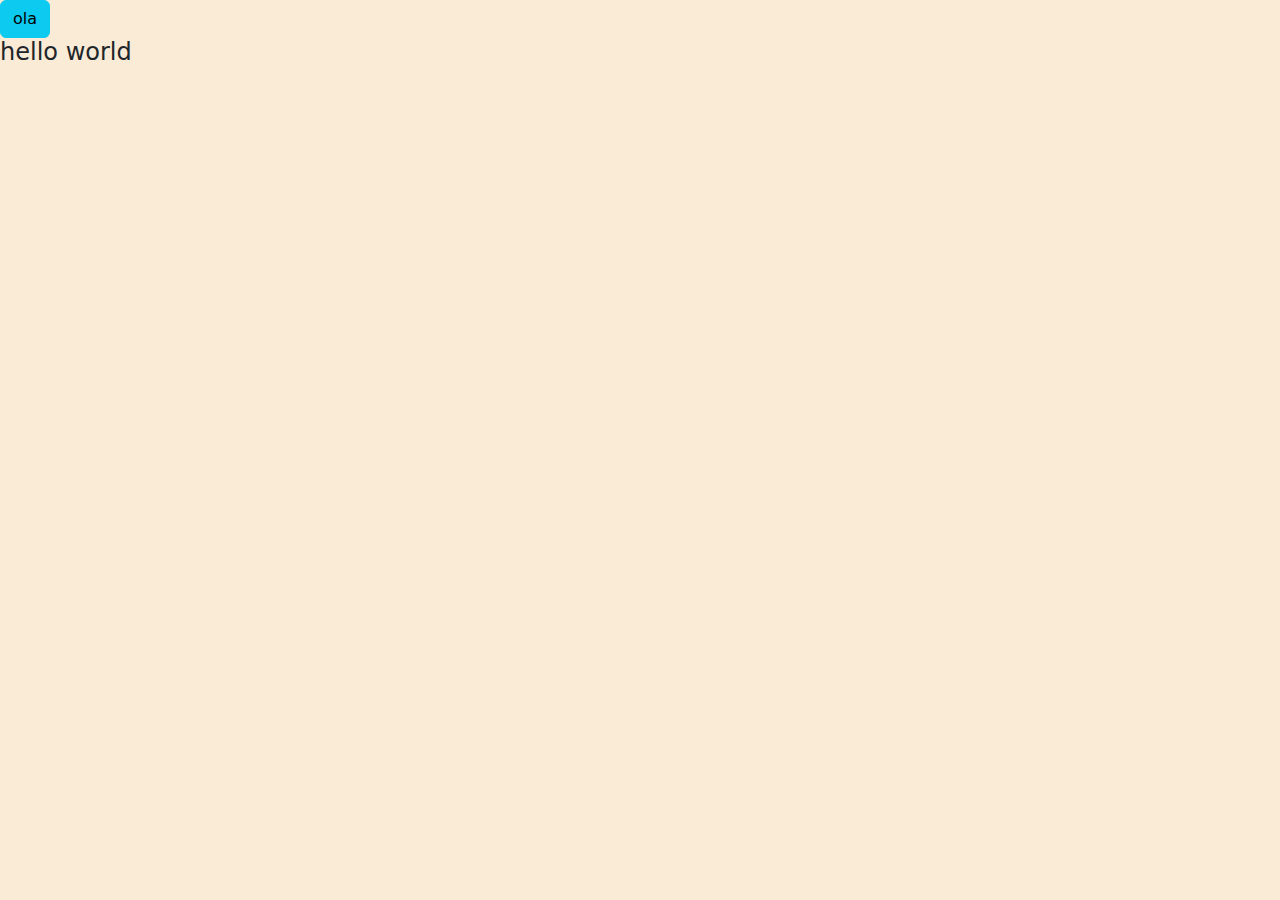
<file: WEBs/index.html>
<!DOCTYPE html>
<html lang="en">
<head>
    <meta charset="UTF-8">
    <meta name="viewport" content="width=device-width, initial-scale=1.0">
    <title>Document</title>

    <link rel="stylesheet" href="assets/bootstrap/bootstrap.css">


    <link rel="stylesheet" href="css/style.css"> <!-- Sempre em ultimo! -->
    
    <script src = "js/script.js" defer></script> <!-- Defer: O script é baixado em paralelo com o HTML, mas só é executado depois que o HTML tiver sido completamente lido e processado. -->
    <script src = "js/exercicios.js" defer></script>
</head>
<body>
    <button class="btn btn-info">ola</button>
    <h4>hello world</h4>


</body>
</html>
</file>
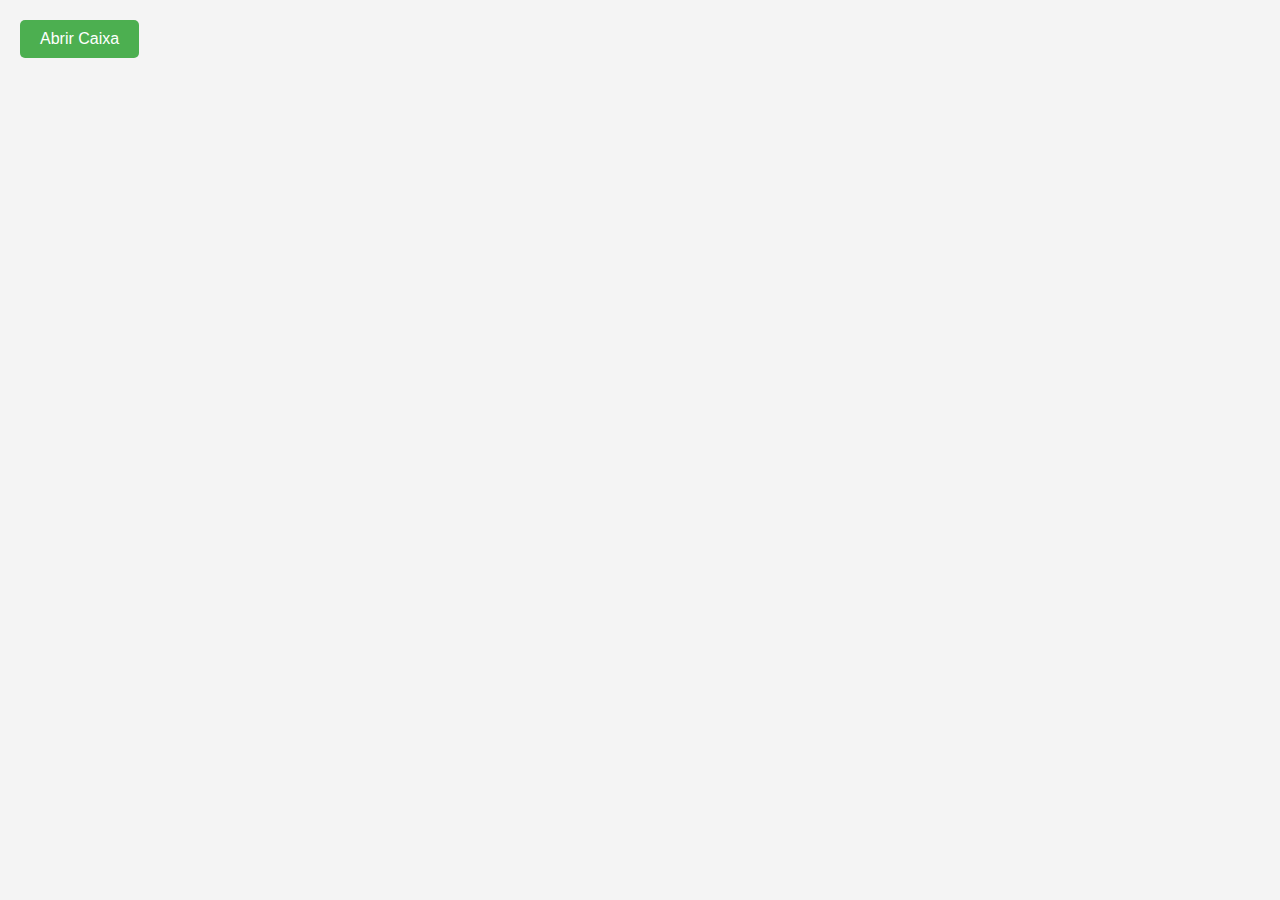
<file: WEBc/ProjetoIndividual1/teste/index.html>
<!DOCTYPE html>
<html lang="pt-br">
<head>
    <meta charset="UTF-8">
    <meta name="viewport" content="width=device-width, initial-scale=1.0">
    <title>Botão Abrir/Fechar Caixa</title>
    <link rel="stylesheet" href="styles.css">
</head>
<body>
    <!-- Checkbox oculto para controlar a exibição da caixa -->
    <input type="checkbox" id="toggle" class="toggle" hidden>

    <!-- Botão para abrir a caixa -->
    <label for="toggle" id="abrirBox" class="button">Abrir Caixa</label>

    <!-- Caixa que será mostrada/ocultada -->
    <div class="box">
        <label for="toggle" id="fecharBox" class="button">Fechar Caixa</label>
        <p>Conteúdo dentro da caixa!</p>
    </div>
</body>
</html>
</file>
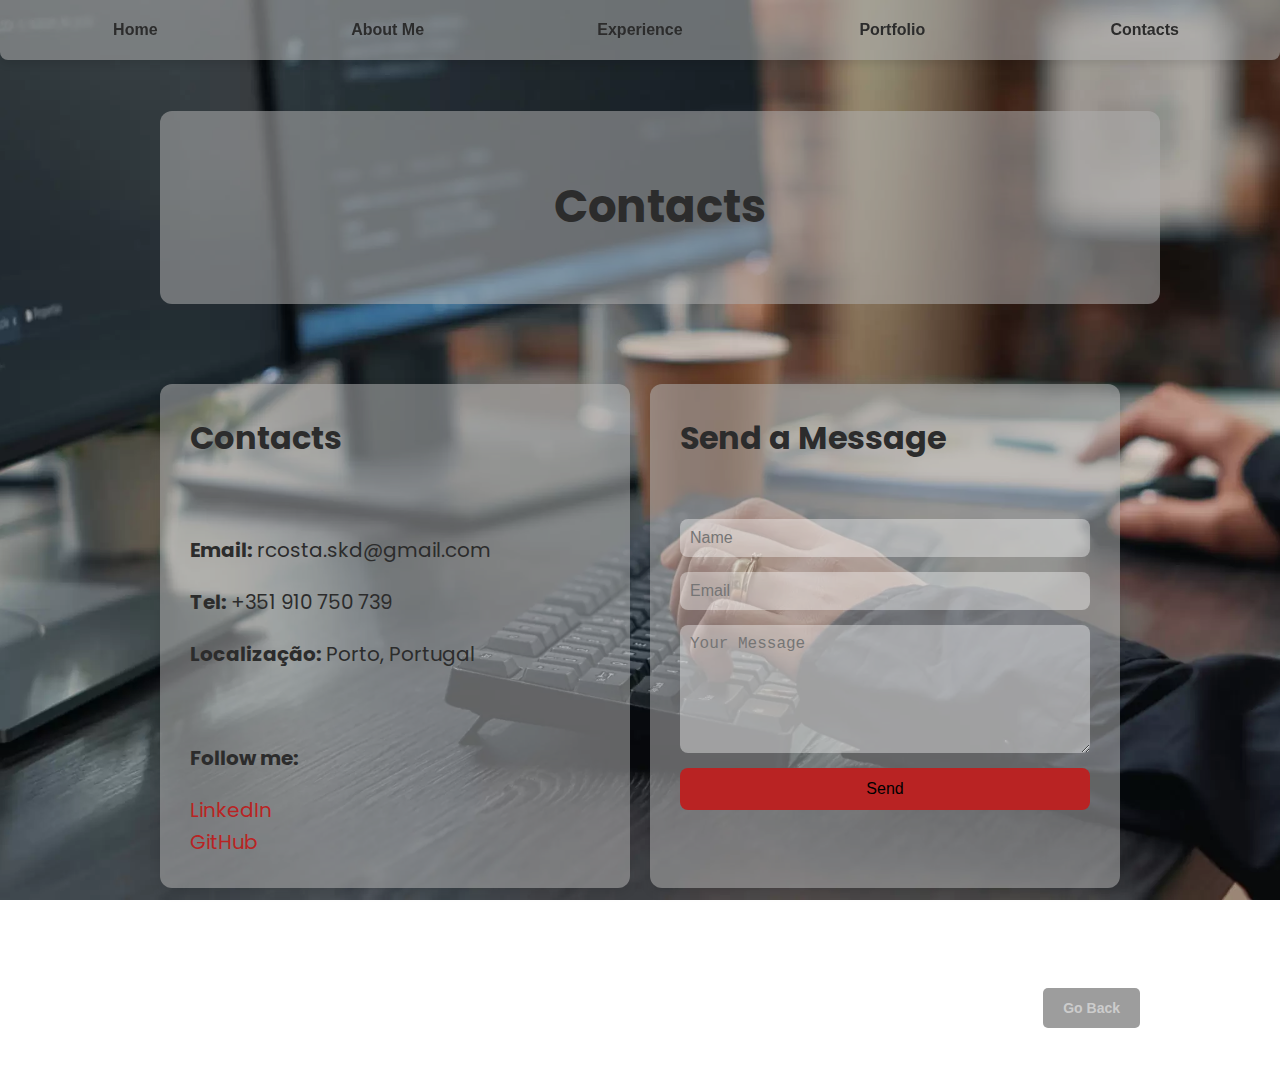
<file: WEBc/fichapratica03/contacts.html>
<!DOCTYPE html>
<html lang="en">
<head>
    <meta charset="UTF-8">
    <meta name="viewport" content="width=device-width, initial-scale=1.0">
    <meta name="author" content="rafaefer">
    <meta name="description" content="Separador Contacts">
    <meta name="keywords" content="HTML, CSS, JavaScript, JS, auto-biografia, desenvolvedor">
    <title>Contacts</title>
    <link rel="stylesheet" href="base.css">
    <link rel="stylesheet" href="buttons.css">
    <link rel="stylesheet" href="content.css">
    <link rel="stylesheet" href="layout.css">
    <link rel="stylesheet" href="navbar.css">
    <link rel="stylesheet" href="portfolio.css">
    <link rel="stylesheet" href="skills.css">
    <link rel="stylesheet" href="contact.css">
    <link rel="preconnect" href="https://fonts.googleapis.com">
    <link rel="preconnect" href="https://fonts.gstatic.com" crossorigin>
    <link href="https://fonts.googleapis.com/css2?family=Bungee+Tint&display=swap" rel="stylesheet">
    <link href="https://fonts.googleapis.com/css2?family=Poppins:wght@400;700&display=swap" rel="stylesheet">
    <link href="https://cdn.jsdelivr.net/npm/bootstrap@5.3.5/dist/css/bootstrap.min.css" rel="stylesheet" integrity="sha384-SgOJa3DmI69IUzQ2PVdRZhwQ+dy64/BUtbMJw1MZ8t5HZApcHrRKUc4W0kG879m7" crossorigin="anonymous">
</head>
<body>
    <script src="https://cdn.jsdelivr.net/npm/bootstrap@5.3.5/dist/js/bootstrap.bundle.min.js" integrity="sha384-k6d4wzSIapyDyv1kpU366/PK5hCdSbCRGRCMv+eplOQJWyd1fbcAu9OCUj5zNLiq" crossorigin="anonymous"></script>
    <div class="menu-box">
        <a href="home.html"><button>Home</button></a>
        <a href="#about-me"><button>About Me</button></a>
        <button>Experience</button>
        <button>Portfolio</button>
        <a href="contacts.html"><button>Contacts</button></a>
      </div>
    
      <div class="contact-container">
        <div class="contact-title-box">
          <h2>Contacts</h2>
        </div>
      
        <section class="contact-section">
          <!-- Caixa com os contactos -->
          <div class="contact-info-box">
            <h2>Contacts</h2>
            <p>&nbsp;</p>
            <p><strong>Email:</strong> rcosta.skd@gmail.com</p>
            <p><strong>Tel:</strong> +351 910 750 739</p>
            <p><strong>Localização:</strong> Porto, Portugal</p>
            <p>&nbsp;</p>
            <p><strong>Follow me:</strong></p>
            <ul>
              <li><a href="https://www.linkedin.com/in/rafaelskd/" target="_blank">LinkedIn</a></li>
              <li><a href="https://github.com/RafaelSKD" target="_blank">GitHub</a></li>
            </ul>
          </div>
      
          <!-- Caixa com o formulário -->
          <div class="contact-form-box">
            <h2>Send a Message</h2>
            <p>&nbsp;</p>
            <form>
              <input type="text" name="nome" placeholder="Name" required />
              <input type="email" name="email" placeholder="Email" required />
              <textarea name="mensagem" placeholder="Your Message" rows="6" required></textarea>
              <button type="submit">Send</button>
            </form>
          </div>
        </section>
      </div>
      <div class="go-back-container">
        <a href="home.html">
          <button class="go-back">Go Back</button>
        </a>
      </div>
</body>
</html>
</file>
<file: WEBs/css/style.css>
body{
    background-color: antiquewhite;
}
</file>
<file: WEBc/ProjetoIndividual1/teste/styles.css>
/* Estilo básico para a página */
body {
    font-family: Arial, sans-serif;
    margin: 0;
    padding: 20px;
    background-color: #f4f4f4;
}

/* Estilo do botão */
.button {
    padding: 10px 20px;
    font-size: 16px;
    cursor: pointer;
    border: none;
    background-color: #4CAF50;
    color: white;
    border-radius: 5px;
    margin-bottom: 10px;
    display: inline-block;
}

/* Estilo do botão de fechar */
#fecharBox {
    background-color: #f44336;
}

/* Caixa oculta inicialmente */
.box {
    display: none;
    padding: 20px;
    background-color: #fff;
    border: 1px solid #ccc;
    border-radius: 5px;
    box-shadow: 0px 4px 6px rgba(0, 0, 0, 0.1);
    margin-top: 20px;
    width: 300px;
}

/* Mostrar a caixa quando o checkbox estiver marcado */
.toggle:checked + .button + .box {
    display: block;
}
</file>
<file: WEBc/fichapratica03/base.css>
body {
    margin: 0;
    padding: 0;
    background-image: url('fundo.webp');
    background-size: cover;
    background-position: center;
    background-repeat: no-repeat;
    background-attachment: fixed;
    font-family: 'Poppins', sans-serif;
  }
</file>
<file: WEBc/fichapratica03/buttons.css>
.with-button .see-more,
.portfolio-side-box .see-more {
    margin-top: 40px;
    align-self: flex-end !important;
    background-color: #4d4d4d8c;
    color: #cccccc;
    border: none;
    padding: 12px 20px;
    border-radius: 5px;
    font-size: 14px;
    cursor: pointer;
    transition: background 0.3s;
    font-weight: bold;
}


.with-button .see-more:hover,
.portfolio-side-box .see-more:hover {
    background-color: #4d4d4d8c;
    color: #cccccc;
}
 
.see-more {
    align-self: flex-end !important; /* Alinha o botão especificamente à direita */
}

.go-back-container a button {
    background-color: #4d4d4d8c;
    color: #cccccc;
    border: none;
    padding: 12px 20px;
    border-radius: 5px;
    font-size: 14px;
    font-weight: bold;
    cursor: pointer;
    transition: background 0.3s;
}

.go-back-container a button:hover {
    background-color: #4d4d4d8c;
    color: #cccccc;
}
</file>
<file: WEBc/fichapratica03/content.css>
.content-box h2 {
    margin-top: 0;
    font-size: 45px;
    font-weight: bold;
  }
  
  .content-box p {
    font-size: 16px;
    line-height: 1.6;
    font-weight: bold;
  }

  .portfolio-title-box h2 {
    font-size: 45px;
    font-weight: bold;
  }
  
  .content-box {
    width: 1000px;
    min-height: 200px;
    color: #2c2c2c;
    margin-bottom: 100px !important;
    padding: 40px 40px 100px 40px;
  }

  .content-box.with-button {
    display: flex;
    flex-direction: column;
  }
  
  .content-box .container {
    margin-bottom: 50px !important;
    text-align: left;  /* Alinha o texto dentro da caixa à esquerda */
    padding: 20px;     /* Adiciona um pequeno espaço nas laterais, se necessário */
}

/* Mantendo os títulos centralizados */
.content-box h2 {
  text-align: center; /* Mantém os títulos centralizados */
}
</file>
<file: WEBc/fichapratica03/layout.css>
main {
    padding-top: 100px;
    display: flex;
    flex-direction: column;
    align-items: center;
  }

  #about-me {
    scroll-margin-top: 111px;
  }
</file>
<file: WEBc/fichapratica03/navbar.css>
.menu-box {
    width: 100%;
    max-width: 1350px;
    height: 60px;
    background-color: #afafaf8c;
    position: fixed;
    top: 0;
    left: 50%;
    transform: translateX(-50%);
    display: flex;
    justify-content: space-evenly;
    align-items: center;
    border-radius: 0 0 8px 8px;
    z-index: 1000;
    box-shadow: 0 4px 8px rgba(0, 0, 0, 0.1);
  }
  
  .menu-box button {
    width: 234px;
    height: 40px;
    background-color: #afafaf00;
    color: #2c2c2c;
    font-weight: bold;
    border: none;
    border-radius: 5px;
    font-size: 16px;
    cursor: pointer;
    transition: background 0.3s;
  }
  
  .menu-box button:hover {
    background-color: #afafaf8c;
  }
</file>
<file: WEBc/fichapratica03/portfolio.css>
.image-column {
    display: flex;
    flex-direction: column;
    gap: 30px;
    border-radius: 12px;
  }
  
  .image-column img {
    display: flex;
    justify-content: center; /* Alinha horizontalmente no centro */
    align-items: center; /* Alinha verticalmente no centro */
    display: flex;
    width: 600px;
    height: 500px;
    object-fit: contain;
    border-radius: 8px;
    background-color: #afafaf00;
    box-shadow: 0 4px 8px rgba(0, 0, 0, 0);
    border-radius: 12px;
  }
  
  .portfolio-side-box {
    font-size: 45px;
    width: 400px;
    height: 999px;
    color: #cccccc00;
    padding: 30px;
    display: flex;
    flex-direction: column;
    justify-content: space-between;
    position: relative;
    border-radius: 12px;
    align-items: end;
  }
  
  .portfolio-side-box p {
    font-size: 16px;
    line-height: 1.6;
    border-radius: 12px;
  }
  
  .content-box,
  .portfolio-title-box {
    box-shadow: 0 4px 12px rgba(0, 0, 0, 0);
    border-radius: 12px;
    background-color: #afafaf8c;
    margin-bottom: 50px !important;
    margin-top: 35px;
    align-items: center;  /* Alinha o conteúdo verticalmente */
    justify-content: center; /* Alinha o conteúdo horizontalmente */
    text-align: center; /* Garante que o texto dentro do h2 também está centrado */
  }
  
  .portfolio-title-box {
    width: 1000px;
    height: 150px;
    color: #2c2c2c;
    margin-bottom: 100px;
    padding: 40px;
    display: flex !important;
    align-items: center !important;
    justify-content: center !important;
  }
  
  .portfolio-section {
    display: flex;
    gap: 10px;
    width: 1000px;
    margin-bottom: 200px;
    border-radius: 12px;
  }
</file>
<file: WEBc/fichapratica03/skills.css>
.skills-box {
    width: 1000px;
    min-height: 200px;
    color: #2c2c2c;
    background-color: #afafaf8c;
    margin-bottom: 100px;
    padding: 40px 40px 100px 40px;
    align-items: center;
    border-radius: 12px;
    margin-bottom: 50px;
  }

  .skills-box.with-button {
    display: flex;
    flex-direction: column;
  }

  .skill-bar {
    margin: 10px 0;
    width: 100%
  }
  
  .skill-bar span {
    font-weight: 600;
    display: block;
    margin-bottom: 5px;
  }

  .bar {
    background-color: #4d4d4d8c;
    border-radius: 8px;
    height: 20px;
    overflow: hidden;
  }
  
  .progress {
    height: 100%;
    width: 100%;
    background-color: #b9232386 !important;
    border-radius: 8px 0 0 8px;
    transition: width 0.5s ease-in-out;
  }

  .skills-box h2 {
    margin-top: 30px;
    font-size: 45px;
    font-weight: bold;
    text-align: center;
  }

  .skills-box p {
    font-size: 16px;
    line-height: 1.6;
    font-weight: bold;
  }
</file>
<file: WEBc/fichapratica03/contact.css>
.contact-container {
  max-width: 1000px;
  width: 100%;
  margin: 0 auto;
  padding: 0 20px;
  box-sizing: border-box;
}

.contact-title-box {
  width: 100%;
  margin: 111px auto 40px auto;
  padding: 25px 20px;
  background-color: #afafaf8c;
  box-shadow: 0 4px 12px rgba(0, 0, 0, 0);
  border-radius: 12px;
  display: flex;
  align-items: center;
  justify-content: center;
  text-align: center;
}

.contact-title-box h2 {
  font-size: clamp(28px, 5vw, 45px);
  font-weight: bold;
  color: #2c2c2c;
}

.contact-section {
  display: flex;
  flex-wrap: wrap;
  gap: 20px;
  width: 100%;
  margin: 0 auto;
  padding: 40px 0;
  box-sizing: border-box;
}

.contact-info-box,
.contact-form-box {
  flex: 1 1 300px;
  padding: 30px;
  border-radius: 12px;
  background-color: #afafaf8c;
  box-shadow: 0 4px 12px rgba(0, 0, 0, 0.1);
  box-sizing: border-box;
  min-width: 280px;
}

.contact-info-box h2,
.contact-form-box h2 {
  margin: 0 0 15px;
  font-size: 32px;
  font-weight: bold;
  color: #2c2c2c;
}

.contact-info-box p,
.contact-info-box ul li {
  font-size: 20px;
  line-height: 1.6;
  color: #2c2c2c;
}

.contact-info-box ul {
  list-style: none;
  padding: 0;
  margin: 0;
}

.contact-info-box a {
  text-decoration: none;
  color: #b92323;
}

.contact-form-box form {
  display: flex;
  flex-direction: column;
  gap: 15px;
}

.contact-form-box input,
.contact-form-box textarea {
  padding: 10px;
  font-size: 16px;
  border: none;
  border-radius: 8px;
  background-color: #ffffff63;
}

.contact-form-box button {
  padding: 12px;
  font-size: 16px;
  background-color: #b92323;
  color: #000000;
  border: none;
  border-radius: 8px;
  cursor: pointer;
  transition: background 0.3s ease;
}

.contact-form-box button:hover {
  background-color: #a11f1f;
}

/* Mobile */
@media (max-width: 768px) {
  .contact-info-box,
  .contact-form-box {
    padding: 20px;
  }

  .contact-info-box p,
  .contact-info-box ul li {
    font-size: 18px;
  }

  .contact-title-box {
    padding: 30px 15px;
  }
}

.go-back-container {
  display: flex !important;
  justify-content: flex-end !important;
  max-width: 1000px;
  margin: 60px auto 40px auto;
  padding: 0 20px;
}


.go-back {
  background-color: #4d4d4d8c;
  color: #cccccc;
  border: none;
  padding: 12px 24px;
  border-radius: 6px;
  font-size: 14px;
  cursor: pointer;
  font-weight: bold;
  transition: background 0.3s ease;
}

.go-back:hover {
  background-color: #3a3a3a8c;
}
</file>
